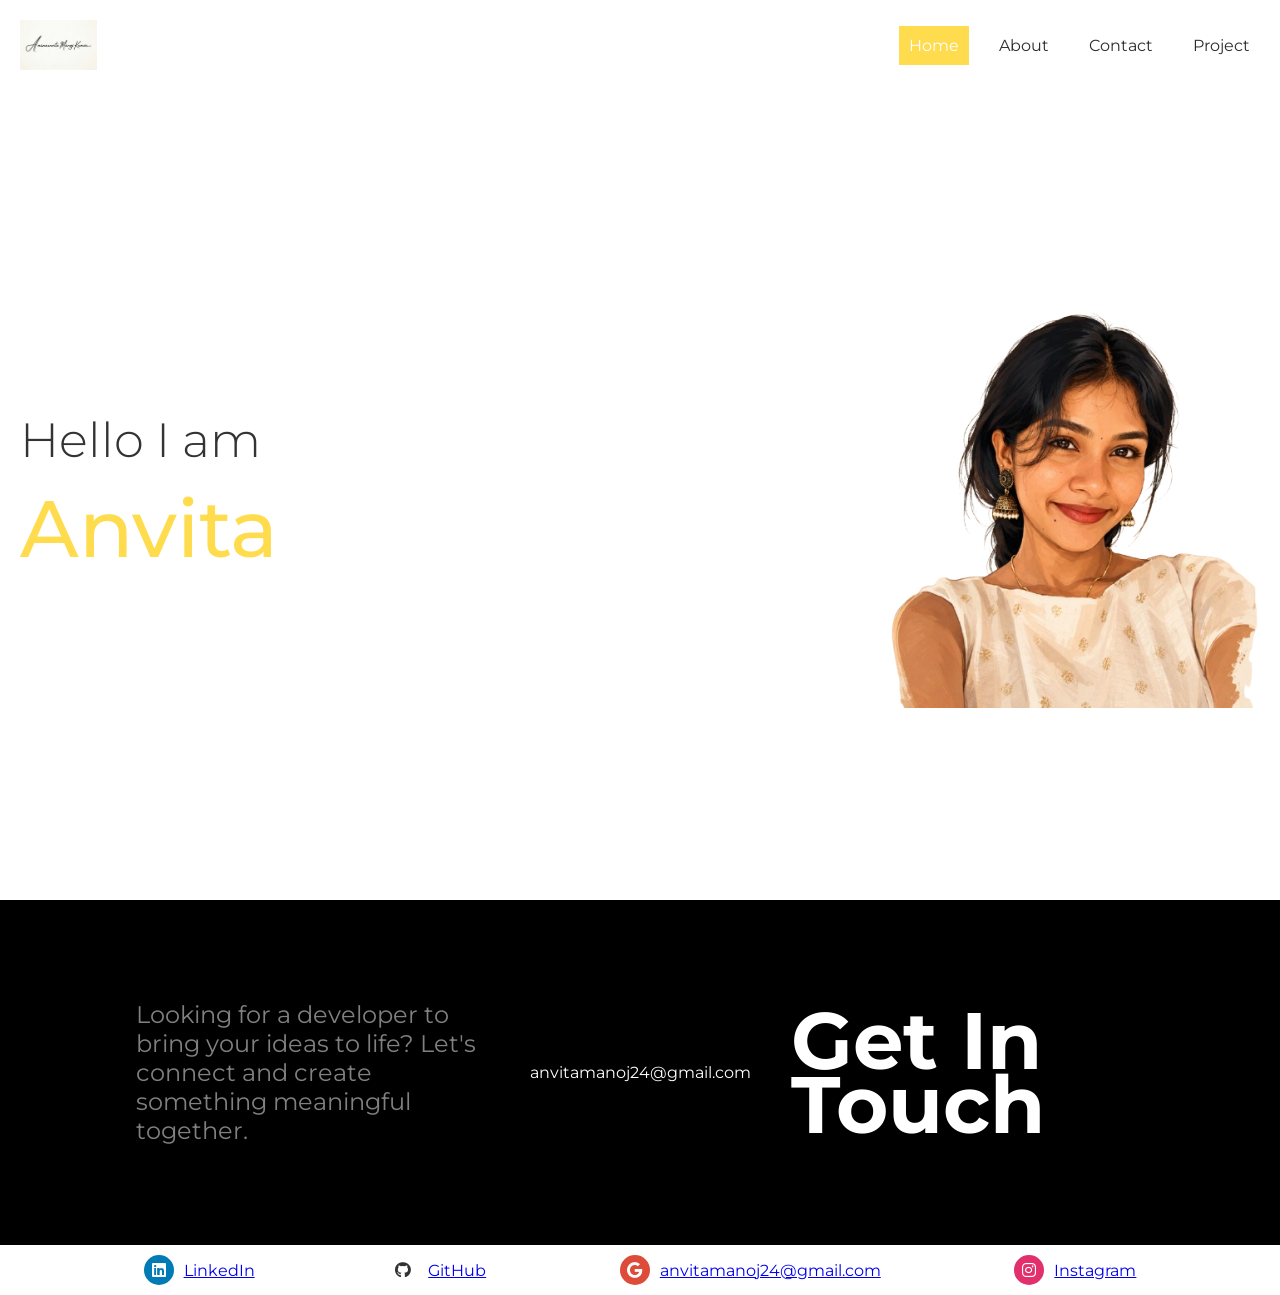
<file: index.html>
<!DOCTYPE html>
<html lang="en">
<head>
    <meta charset="UTF-8">
    <meta name="viewport" content="width=device-width, initial-scale=1.0">
    <title>Anvita MK | Home</title>
    <link rel="stylesheet" href="./css/styles.css">
    <link rel="stylesheet" href="./css/nav.css">
    <link rel="stylesheet" href="./css/home.css">
    <link rel="stylesheet" href="https://cdnjs.cloudflare.com/ajax/libs/font-awesome/6.5.2/css/all.min.css">
    <link rel="stylesheet" href="./css/footer.css">
</head>
<style>
</style>
<body>
    <nav class="header">
        <div class="container">
            <div class="row align-items-center justify-content-between">
                <!-- logo -->
                <img src="./assets/logo.png" alt="logo" class="logo">
                <!--hamburger-->
                <button class="nav-toggler">
                    <span></span>
                </button>
                <!-- nav items -->
                <div class="nav">
                    <ul>
                        <li><a href="./index.html" class="active">Home</a></li>
                        <li><a href="./about.html">About</a></li>
                        <li><a href="./contact.html">Contact</a></li>
                        <li><a href="./projects.html">Project</a></li>
                    </ul>
                </div>
            </div>
        </div>
    </nav>
    <div class="home">
        <div class="left">
            <h2>Hello I am</h2>
            <h1>Anvita MK</h1>
        </div>
        <div class="right">
            <img src="./assets/myimage.png" alt="">
        </div>
    </div>

    <footer class="footer">
        <div class="footer1">
            <p>
            Looking for a developer to bring your ideas to life?
            Let's connect and create something meaningful together.
            </p>
            <span>anvitamanoj24@gmail.com</span>
            <h1>Get In Touch</h1>
        </div>
        <div class="footer2">
            <div class="socialItem">
                <a href="#" class="fa-brands fa-linkedin"></a>
                <a href="#" target="_blank">LinkedIn</a>
            </div>
        <div class="socialItem">
            <i class="fa-brands fa-github"></i>
            <a href="#" target="_blank">GitHub</a>
        </div>

        <div class="socialItem">
            <i class="fa-brands fa-google"></i>
            <a href="mailto:anvitamanoj24@gmail.com">anvitamanoj24@gmail.com</a>
        </div>

        <div class="socialItem">
            <i class="fa-brands fa-instagram"></i>
            <a href="#" target="_blank">
        Instagram
    </a>
</div>
        </div>
    </footer>
</body>
<script src="./js/navbar.js"></script>
<script src="./js/homescript.js"></script>
</html>
</file>
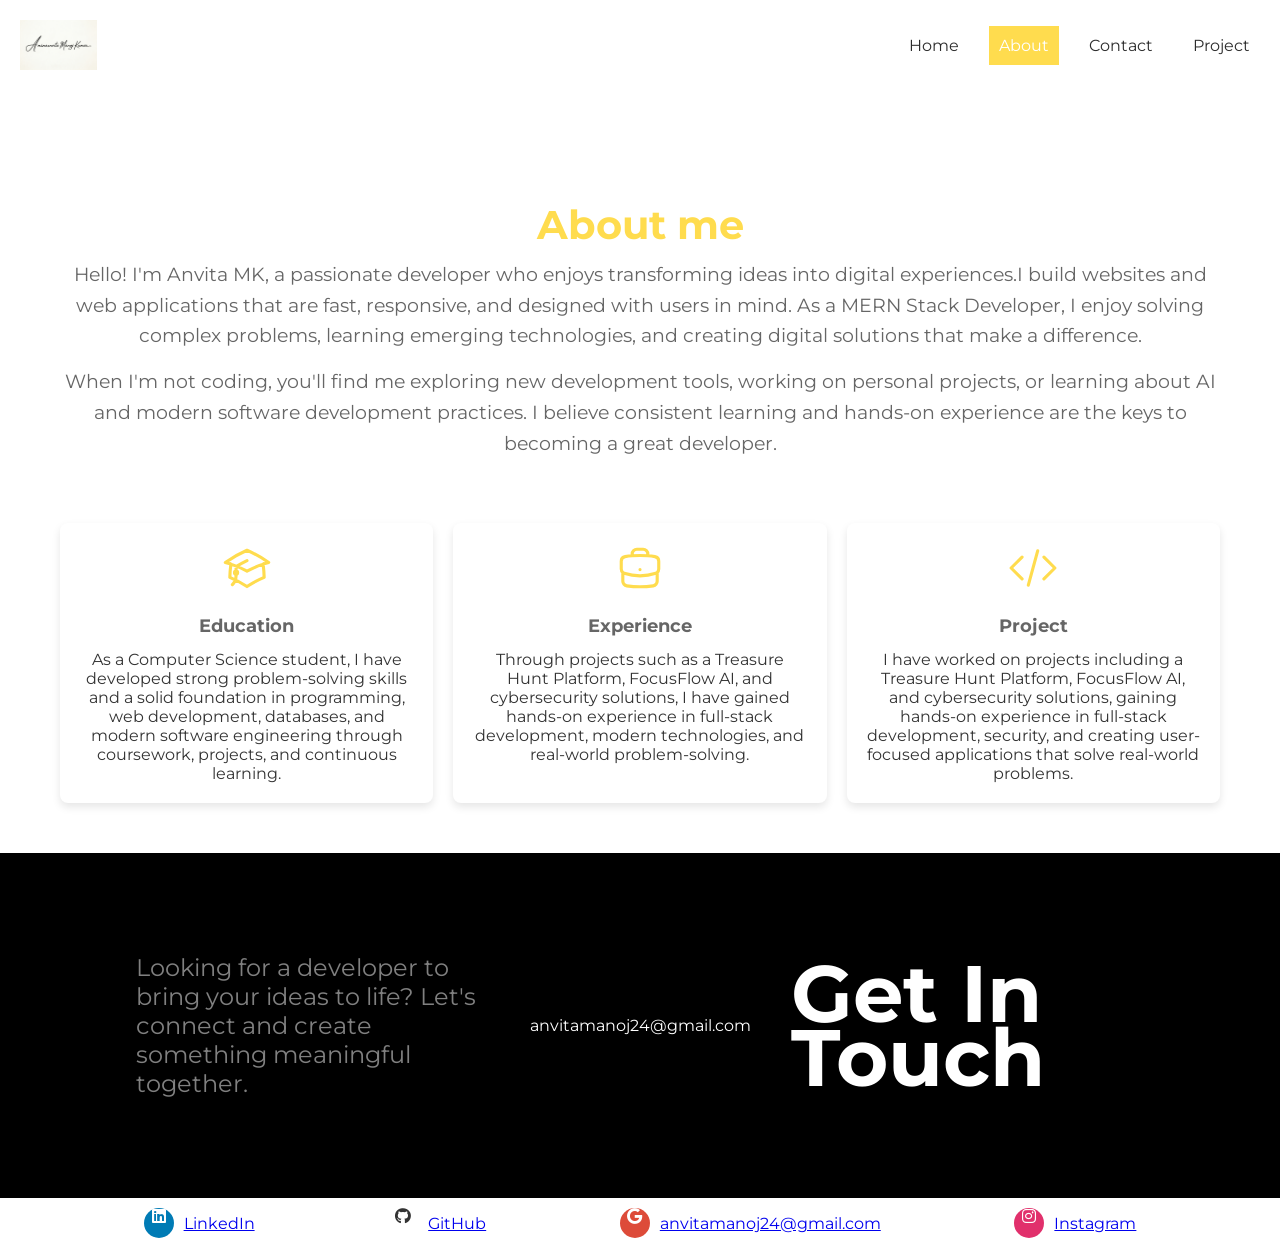
<file: about.html>
<!DOCTYPE html>
<html lang="en">
<head>
    <meta charset="UTF-8">
    <meta name="viewport" content="width=device-width, initial-scale=1.0">
    <title>Anvita MK | About</title>
    <link rel="stylesheet" href="./css/styles.css">
    <link rel="stylesheet" href="./css/nav.css">
    <link rel="stylesheet" href="./css/about.css">
    <link rel="stylesheet" href="./css/footer.css">
    <link rel="stylesheet" href="https://cdnjs.cloudflare.com/ajax/libs/font-awesome/6.5.2/css/all.min.css">
</head>
<body>
    <nav class="header">
        <div class="container">
            <div class="row align-items-center justify-content-between">
                <!-- logo -->
                <img src="./assets/logo.png" alt="logo" class="logo">
                <!--hamburger-->
                <button class="nav-toggler">
                    <span></span>
                </button>
                <!-- nav items -->
                <div class="nav">
                    <ul>
                        <li><a href="./index.html">Home</a></li>
                        <li><a href="./about.html" class="active">About</a></li>
                        <li><a href="./contact.html">Contact</a></li>
                        <li><a href="./projects.html">Project</a></li>
                    </ul>
                </div>
            </div>
        </div>
    </nav>
    <div class="about">
        <div class="pg">
            <h1>About me</h1>
            <p>Hello! I'm Anvita MK, a passionate developer who enjoys transforming ideas
                into digital experiences.I build websites and web applications that are fast, responsive, and
                designed with users in mind. As a MERN Stack Developer, I enjoy solving
                complex problems, learning emerging technologies, and creating digital
                solutions that make a difference.
            </p>
            <p>
                When I'm not coding, you'll find me exploring new development tools,
                working on personal projects, or learning about AI and modern software
                development practices. I believe consistent learning and hands-on
                experience are the keys to becoming a great developer.
            </p>
        </div>
        <div class="row">
            <div class="aboutcard">
                <div class="icon">
                    <svg xmlns="http://www.w3.org/2000/svg" fill="none" viewBox="0 0 24 24" stroke-width="1.5" stroke="currentColor" class="size-6">
                        <path stroke-linecap="round" stroke-linejoin="round" d="M4.26 10.147a60.438 60.438 0 0 0-.491 6.347A48.62 48.62 0 0 1 12 20.904a48.62 48.62 0 0 1 8.232-4.41 60.46 60.46 0 0 0-.491-6.347m-15.482 0a50.636 50.636 0 0 0-2.658-.813A59.906 59.906 0 0 1 12 3.493a59.903 59.903 0 0 1 10.399 5.84c-.896.248-1.783.52-2.658.814m-15.482 0A50.717 50.717 0 0 1 12 13.489a50.702 50.702 0 0 1 7.74-3.342M6.75 15a.75.75 0 1 0 0-1.5.75.75 0 0 0 0 1.5Zm0 0v-3.675A55.378 55.378 0 0 1 12 8.443m-7.007 11.55A5.981 5.981 0 0 0 6.75 15.75v-1.5" />
                    </svg>
                </div>
                <h1>Education</h1>
                <p>
                    As a Computer Science student, I have developed strong problem-solving skills and a solid foundation in programming, web development, databases, and modern software engineering through coursework, projects, and continuous learning.
                </p>
            </div>

            <div class="aboutcard">
                <div class="icon">
                    <svg xmlns="http://www.w3.org/2000/svg" fill="none" viewBox="0 0 24 24" stroke-width="1.5" stroke="currentColor" class="size-6">
                        <path stroke-linecap="round" stroke-linejoin="round" d="M20.25 14.15v4.25c0 1.094-.787 2.036-1.872 2.18-2.087.277-4.216.42-6.378.42s-4.291-.143-6.378-.42c-1.085-.144-1.872-1.086-1.872-2.18v-4.25m16.5 0a2.18 2.18 0 0 0 .75-1.661V8.706c0-1.081-.768-2.015-1.837-2.175a48.114 48.114 0 0 0-3.413-.387m4.5 8.006c-.194.165-.42.295-.673.38A23.978 23.978 0 0 1 12 15.75c-2.648 0-5.195-.429-7.577-1.22a2.016 2.016 0 0 1-.673-.38m0 0A2.18 2.18 0 0 1 3 12.489V8.706c0-1.081.768-2.015 1.837-2.175a48.111 48.111 0 0 1 3.413-.387m7.5 0V5.25A2.25 2.25 0 0 0 13.5 3h-3a2.25 2.25 0 0 0-2.25 2.25v.894m7.5 0a48.667 48.667 0 0 0-7.5 0M12 12.75h.008v.008H12v-.008Z" />
                    </svg>
                </div>
                <h1>Experience</h1>
                <p>
                Through projects such as a Treasure Hunt Platform, FocusFlow AI, and cybersecurity solutions, I have gained hands-on experience in full-stack development, modern technologies, and real-world problem-solving.
                </p>
            </div>
            <div class="aboutcard">
                <div class="icon">
                    <svg xmlns="http://www.w3.org/2000/svg" fill="none" viewBox="0 0 24 24" stroke-width="1.5" stroke="currentColor" class="size-6">
                        <path stroke-linecap="round" stroke-linejoin="round" d="M17.25 6.75 22.5 12l-5.25 5.25m-10.5 0L1.5 12l5.25-5.25m7.5-3-4.5 16.5" />
                    </svg>
                </div>
                <h1>Project</h1>
                <p>
                I have worked on projects including a Treasure Hunt Platform, FocusFlow AI, and cybersecurity solutions, gaining hands-on experience in full-stack development, security, and creating user-focused applications that solve real-world problems.
                </p>
            </div>
        </div>
    </div>
    <footer class="footer">
        <div class="footer1">
            <p>
            Looking for a developer to bring your ideas to life?
            Let's connect and create something meaningful together.
            </p>
            <span>anvitamanoj24@gmail.com</span>
            <h1>Get In Touch</h1>
        </div>
        <div class="footer2">
            <div class="socialItem">
                <a href="#" class="fa-brands fa-linkedin"></a>
                <a href="#" target="_blank">LinkedIn</a>
            </div>
        <div class="socialItem">
            <i class="fa-brands fa-github"></i>
            <a href="#" target="_blank">GitHub</a>
        </div>

        <div class="socialItem">
            <a href="#" class="fa-brands fa-google"></i>
            <a href="mailto:anvitamanoj24@gmail.com">anvitamanoj24@gmail.com</a>
        </div>

        <div class="socialItem">
            <a href="#" class="fa-brands fa-instagram"></i>
            <a href="#" target="_blank">Instagram</a>
        </div>
    </div>
</footer>
</body>
<script src="./js/navbar.js"></script>
<script src="./js/homescript.js"></script>
</html>
</file>
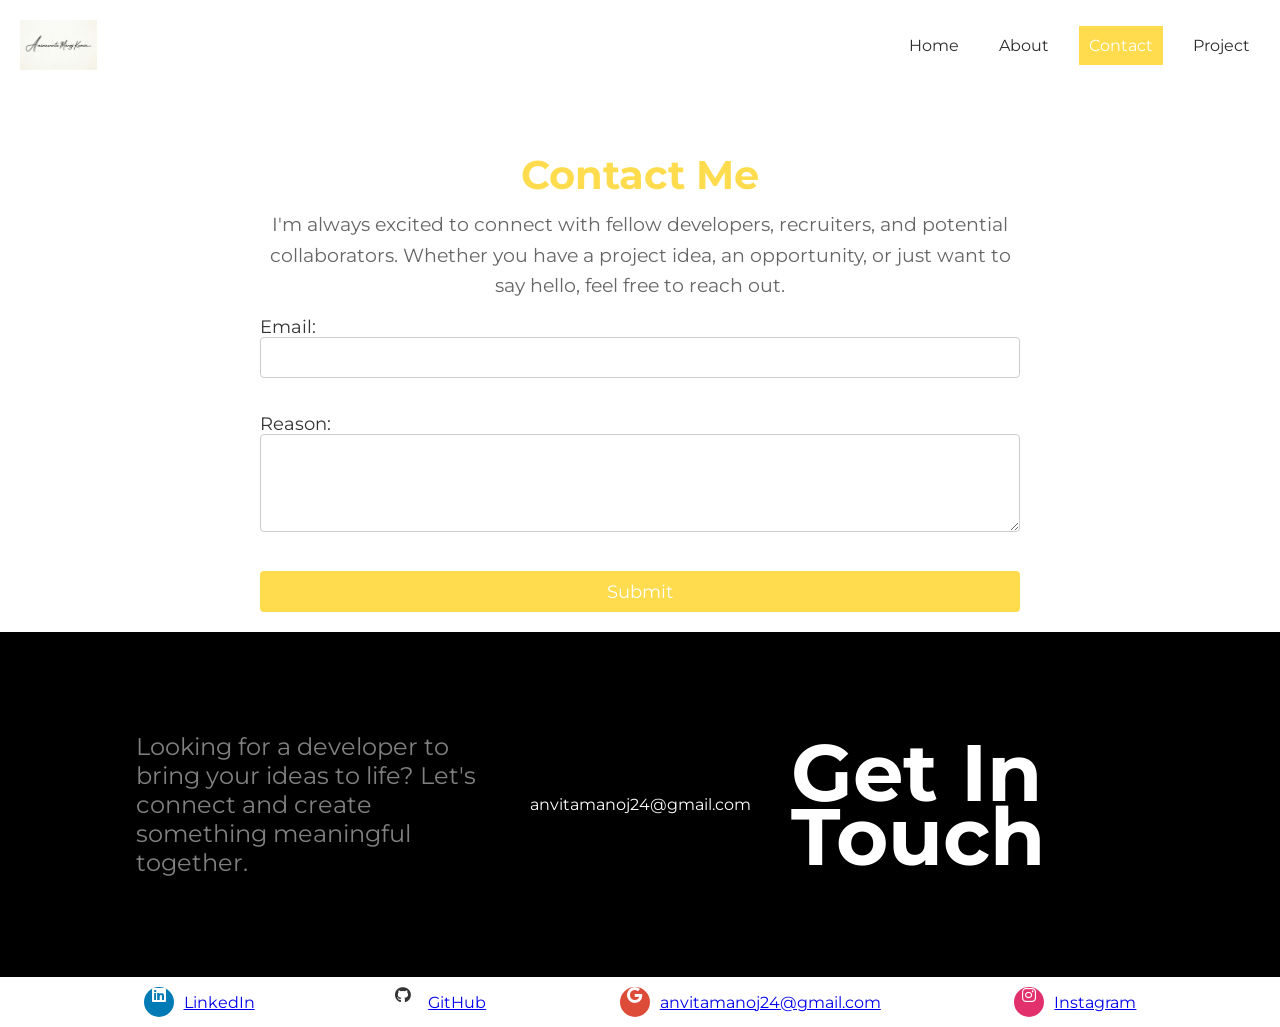
<file: contact.html>
<!DOCTYPE html>
<html lang="en">
<head>
    <meta charset="UTF-8">
    <meta name="viewport" content="width=device-width, initial-scale=1.0">
    <title>Anvita MK | Contact</title>
    <link rel="stylesheet" href="./css/styles.css">
    <link rel="stylesheet" href="./css/nav.css">
    <link rel="stylesheet" href="./css/home.css">
    <link rel="stylesheet" href="./css/contact.css">
    <link rel="stylesheet" href="./css/footer.css">
    <link rel="stylesheet" href="https://cdnjs.cloudflare.com/ajax/libs/font-awesome/6.5.2/css/all.min.css">
</head>
<body>
    <nav class="header">
        <div class="container">
            <div class="row align-items-center justify-content-between">
                <!-- logo -->
                <img src="./assets/logo.png" alt="logo" class="logo">
                <!--hamburger-->
                <button class="nav-toggler">
                    <span></span>
                </button>
                <!-- nav items -->
                <div class="nav">
                    <ul>
                        <li><a href="./index.html">Home</a></li>
                        <li><a href="./about.html">About</a></li>
                        <li><a href="./contact.html" class="active">Contact</a></li>
                        <li><a href="./projects.html">Project</a></li>
                    </ul>
                </div>
            </div>
        </div>
    </nav>
    <div class="contact">
        <div class="pg">
            <h1>Contact Me</h1>
            <p>
            I'm always excited to connect with fellow developers, recruiters, and potential collaborators. Whether you have a project idea, an opportunity, or just want to say hello, feel free to reach out.
            </p>
        </div>
        <div class="formcontainer">
            <form >
                <label for="email">Email:</label>
                <input type="email" name="email" id="email" required>
                <label for="reason">Reason:</label>
                <textarea name="reason" id="reason" rows="4" required></textarea>
                <button type="submit">Submit</button>
            </form>
        </div>
    </div>
        <footer class="footer">
        <div class="footer1">
            <p>
            Looking for a developer to bring your ideas to life?
            Let's connect and create something meaningful together.
            </p>
            <span>anvitamanoj24@gmail.com</span>
            <h1>Get In Touch</h1>
        </div>
        <div class="footer2">
            <div class="socialItem">
                <a href="#" class="fa-brands fa-linkedin"></a>
                <a href="#" target="_blank">LinkedIn</a>
            </div>
        <div class="socialItem">
            <i class="fa-brands fa-github"></i>
            <a href="#" target="_blank">GitHub</a>
        </div>

        <div class="socialItem">
            <a href="#" class="fa-brands fa-google"></i>
            <a href="mailto:anvitamanoj24@gmail.com">anvitamanoj24@gmail.com</a>
        </div>

        <div class="socialItem">
            <a href="#" class="fa-brands fa-instagram"></i>
            <a href="#" target="_blank">Instagram</a>
        </div>
    </div>
</footer>
</body>
<script src="./js/navbar.js"></script>
<script src="./js/homescript.js"></script>
</html>
</file>
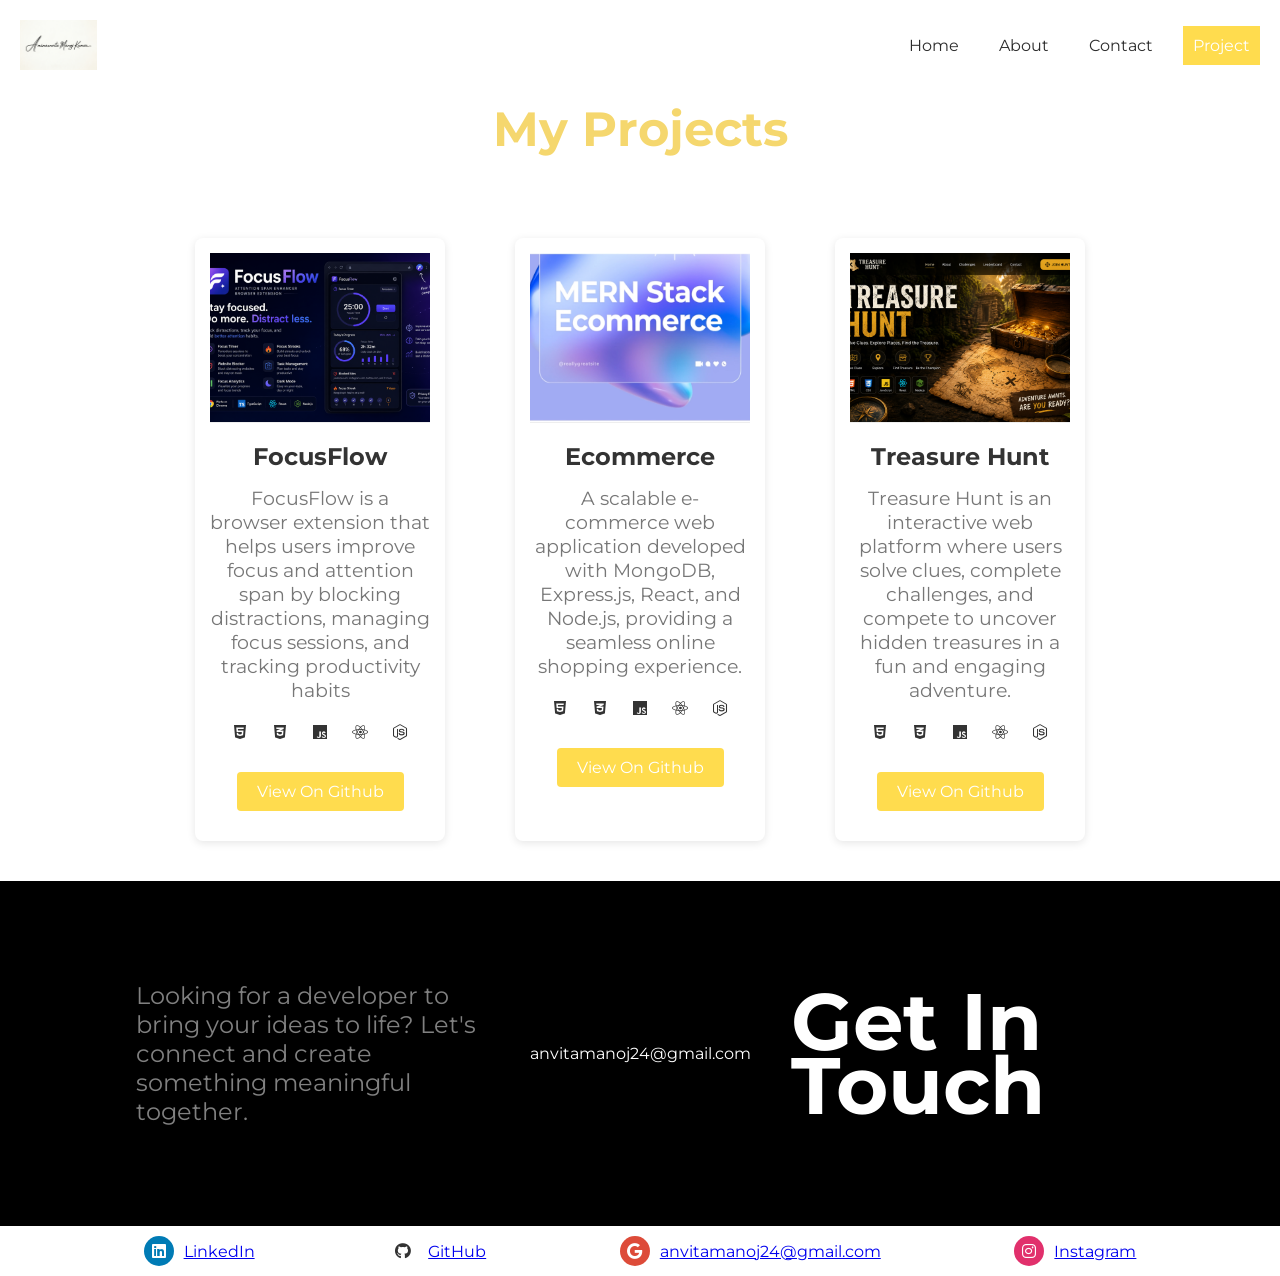
<file: projects.html>
<!DOCTYPE html>
<html lang="en">
<head>
    <meta charset="UTF-8">
    <meta name="viewport" content="width=device-width, initial-scale=1.0">
    <title>Anvita MK | Projects</title>
    <link rel="stylesheet" href="./css/styles.css">
    <link rel="stylesheet" href="./css/nav.css">
    <link rel="stylesheet" href="./css/home.css">
    <link rel="stylesheet" href="./css/project.css">
    <link rel="stylesheet" href="https://cdnjs.cloudflare.com/ajax/libs/font-awesome/6.5.2/css/all.min.css">
    <link rel="stylesheet" href="./css/footer.css">
</head>
<body>
    <nav class="header">
        <div class="container">
            <div class="row align-items-center justify-content-between">
                <!-- logo -->
                <img src="./assets/logo.png" alt="logo" class="logo">
                <!--hamburger-->
                <button class="nav-toggler">
                    <span></span>
                </button>
                <!-- nav items -->
                <div class="nav">
                    <ul>
                        <li><a href="./index.html">Home</a></li>
                        <li><a href="./about.html">About</a></li>
                        <li><a href="./contact.html">Contact</a></li>
                        <li><a href="./projects.html" class="active">Project</a></li>
                    </ul>
                </div>
            </div>
        </div>
    </nav>
        
<div class="projects">
    <div class="pg">
        <h1>My Projects</h1>
    </div>
    <div class="allprojects">
        <div class="projectcard">
        <img src="./assets/focusflow.png" alt="thumbnail" class="project-image">
        <h2>FocusFlow</h2>
        <p>FocusFlow is a browser extension that helps users improve focus and attention span by blocking distractions, managing focus sessions, and tracking productivity habits</p>
            <div class="skills">
                <i class="fa-brands fa-html5"></i>
                <i class="fa-brands fa-css3-alt"></i>
                <i class="fa-brands fa-js"></i>
                <i class="fa-brands fa-react"></i>
                <i class="fa-brands fa-node-js"></i>
            </div>
        <a href="#" class="btn">View On Github</a>
    </div>
    <div class="projectcard">
        <img src="./assets/ecommerce.png" alt="ecommerce" class="project-image">
        <h2>Ecommerce</h2>
        <p>A scalable e-commerce web application developed with MongoDB, Express.js, React, and Node.js, providing a seamless online shopping experience.</p>
            <div class="skills">
                <i class="fa-brands fa-html5"></i>
                <i class="fa-brands fa-css3-alt"></i>
                <i class="fa-brands fa-js"></i>
                <i class="fa-brands fa-react"></i>
                <i class="fa-brands fa-node-js"></i>
            </div>
        <a href="#" class="btn">View On Github</a>
    </div>
    <div class="projectcard">
        <img src="./assets/tressurehunt.png" alt="Tressure Hunt" class="project-image">
            <h2>Treasure Hunt</h2>
            <p>Treasure Hunt is an interactive web platform where users solve clues, complete challenges, and compete to uncover hidden treasures in a fun and engaging adventure.</p>
            <div class="skills">
                <i class="fa-brands fa-html5"></i>
                <i class="fa-brands fa-css3-alt"></i>
                <i class="fa-brands fa-js"></i>
                <i class="fa-brands fa-react"></i>
                <i class="fa-brands fa-node-js"></i>
            </div>
        <a href="#" class="btn">View On Github</a>
    </div>
    </div>
</div>
    <footer class="footer">
        <div class="footer1">
            <p>
            Looking for a developer to bring your ideas to life?
            Let's connect and create something meaningful together.
            </p>
            <span>anvitamanoj24@gmail.com</span>
            <h1>Get In Touch</h1>
        </div>
        <div class="footer2">
            <div class="socialItem">
                <a href="#" class="fa-brands fa-linkedin"></a>
                <a href="#" target="_blank">LinkedIn</a>
            </div>
        <div class="socialItem">
            <i class="fa-brands fa-github"></i>
            <a href="#" target="_blank">GitHub</a>
        </div>

        <div class="socialItem">
            <a href="#" class="fa-brands fa-google"></i>
            <a href="mailto:anvitamanoj24@gmail.com">anvitamanoj24@gmail.com</a>
        </div>

        <div class="socialItem">
            <a href="#" class="fa-brands fa-instagram"></i>
            <a href="#" target="_blank">Instagram</a>
        </div>
    </div>
</footer>
</body>
<script src="./js/navbar.js"></script>
</html>
</file>
<file: css/styles.css>
@import url('https://fonts.googleapis.com/css2?family=Montserrat:ital,wght@0,100..900;1,100..900&display=swap');

*{
    font-family: "Montserrat", sans-serif;
    margin: 0;
    padding: 0;
    box-sizing: border-box;
}
:root{
    --primary-color:#f1c40f;
    --secondary-color:#ffdc4e;
    --text-color:#333;
    --text-color-button:white;
    --background-color:#fff;
    --default-font-size:16px;
}
*{
    font-family: "Montserrat", sans-serif;
    margin: 0;
    padding: 0;
    box-sizing: border-box;
}
body{
    background-color: var(--backgrond-color);
    color: var(--text-color);
}
/* to do */
.pg{
    display: flex;
    flex-direction: column;
    justify-content: center;
    align-items: center;
}

.pg h1{
    font-size: 2.5rem;
    color: var(--secondary-color);
    text-align: center;
    margin-bottom: 10px;
}
.pg p{
    font-size: 1.2rem;
    color: #666;
    text-align: center;
    line-height: 1.6;
    margin-bottom: 15px;
}
</file>
<file: css/nav.css>
@import url('https://fonts.googleapis.com/css2?family=Montserrat:ital,wght@0,100..900;1,100..900&display=swap');
:root{
    --primary-color:#f1c40f;
    --secondary-color:#ffdc4e;
    --text-color:#333;
    --text-color-button:white;
    --background-color:#fff;
    --default-font-size:16px;
}
*{
    font-family: "Montserrat", sans-serif;
    margin: 0;
    padding: 0;
    box-sizing: border-box;
}
.header{
    padding: 20px;
    width: 100vw;
    background-color:white;
    position: fixed;
}
.logo{
    height: 50px;
}
ul{
    list-style: none;
}
.row{
    display: flex;
    flex-wrap: wrap;
}
.align-items-center{
    align-items: center;
}
.justify-content-between{
    justify-content: space-between;
}
.container{
    margin: auto;
}

.header .nav ul{
    display: flex;
    gap: 20px;
}
.header .nav ul li a{
    text-decoration: none;
    color: rgb(44, 44, 44);
    display: block;
    font-size: var(--default-font-size);
    padding: 10px;
}
.header .nav ul li a.active,
.header .nav ul li a:hover{
    background-color: var(--secondary-color);
    cursor: pointer;
    color:var(--text-color-button);
}

.nav-toggler{
    display: none;
    height: 34px;
    width: 34px;
    cursor: pointer;
    margin-right: 15px;
    border: none;
    background-color: white;
}
.nav-toggler span{
    background-color: var(--secondary-color);
    height: 2px;
    width: 20px;
    display: block;
    margin: auto;
    position: relative;
    transition: all 0.3s ease;
}
.nav-toggler span::before,
.nav-toggler span::after{
    content: "";
    position: absolute;
    left: 0px;
    top: 0px;
    background-color: var(--secondary-color);
    transition: all 0.3s ease;
    width: 100%;
    height: 100%;
}
.nav-toggler span::before{
    transform: translateY(-6px);
}
.nav-toggler.active span{
    background-color: transparent;
}
.nav-toggler span::after{
    transform: translateY(6px);
}
.nav-toggler.active span::before{
    transform: rotate(45deg);
}
.nav-toggler.active span::after{
    transform: rotate(-45deg);
}
@media (max-width:700px){
    .nav-toggler{
        display: block;
    }

.nav{
    width: 100%;
    padding: 0px;
    max-height: 0px;
    overflow: hidden;
    transform: all 0.5s ease;
}

.header .nav ul{
    padding: 12px 15px 0;
    margin-top: 12px;
    border-top:1px solid rgba(255,255,255,0.2);
    flex-direction: column;
}

.header .nav ul li{
    display: block;
    margin: 0;
}
}
</file>
<file: css/home.css>
@import url('https://fonts.googleapis.com/css2?family=Montserrat:ital,wght@0,100..900;1,100..900&display=swap');
*{
    font-family: "Montserrat", sans-serif;
    margin: 0;
    padding: 0;
    box-sizing: border-box;
}
:root{
    --primary-color:#f1c40f;
    --secondary-color:#ffdc4e;
    --text-color:#333;
    --text-color-button:white;
    --background-color:#fff;
    --default-font-size:16px;
}
*{
    margin: 0;
    padding: 0;
}
.home{
    display: flex;
    justify-content: space-between;
    height: 100vh;
    width: 100%;
    box-sizing: border-box;
    padding-top: 100px;
}
.home .left{
    flex: 1;
    max-width: 50%;
    padding: 20px;
    height: 100%;
    display: flex;
    flex-direction: column;
    align-items: flex-start;
    justify-content: center;
}
.home .left h2{
    font-size: 3rem;
    color: #333;
    font-weight: 300;
    margin-bottom: 20px;
}
.home .left h1{
    font-size: 5rem;
    color:var(--secondary-color);
    line-height: 1;
    max-width: 600px;
    font-weight: 500;
    margin-bottom: 20px;
}

.home .right{
    flex: 1;
    display: flex;
    justify-content: flex-end;
    align-items: flex-end;
    height: 100%;
    width: 100%;
    overflow: hidden;
}
.home .right img{
    max-width: 65%;
    height: 100%;
    object-fit: contain;
    border-radius: 10px;
    padding: 0%;
}

@media (max-width:1000px){
    .home{
        flex-direction: column;
    }
    .home .left{
        flex: 1.3;
        width: 100%;
        margin-top: 100px;
    }

    .home .right{
        flex: 0.7;
        margin-top: 20px;
    }
}

@media (max-width:500px){
    .home .left h1{
    font-size: 1.5rem;
    color:var(--secondary-color);
    font-weight: 500;
    margin-bottom: 20px;
}
}
</file>
<file: css/footer.css>
.fa-brands{
    font-size: 16px;
    width: 30px;
    text-align: center;
    text-decoration: none;
    height: 30px;
    display: flex;
    justify-content: center;
    align-items: center;
    border-radius: 50%;


}

.fa:hover{
    opacity: 0.7;
}

.fa-instagram {
    background: #E1306C;
    color: white;
}

.fa-google {
    background: #dd4b39;
    color: white;
}

.fa-linkedin {
    background: #007bb5;
    color: white;
}
.footer{
    display: flex;
    flex-direction: column;
    width: 100%;
}

.footer1{
    display: flex;
    justify-content: center;
    align-items: center;
    background-color: black;
    padding: 100px 50px;
    width: 100%;
    gap: 40px;
}
.footer1 p {
    width: 30%;
    font-size: 1.5rem;
    color: gray;
}
.footer1 span{
    color: white;
}
.footer1 h1 {
    width: 30%;
    font-size: 5rem;
    color: white;
    line-height: 4rem;
}
.footer2 {
    display: flex;
    justify-content: space-evenly;
    padding: 10px;
    flex-wrap: wrap;
}
.footer2 .socialItem{
    display: flex;
    align-items: center;
    gap: 10px;
}

.footer2 .socialItem .footerlink{
    text-decoration: none;
    color: black;
    font-size: var(--default-font-size);
}

@media (max-width:1000px) {
    .footer1 {
        display: flex;
        flex-direction: row;
        justify-content: center;
        align-items: center;
        background-color: black;
        padding: 100px 30px;
        width: 100%;
        gap: 20px;
    }

    .footer1 p {
        width: 30%;
        font-size: 1rem;
        color: gray;
    }
    .footer1 p span{
        color: white;
    }
    .footer1 h1 {
        width: 30%;
        font-size: 3rem;
        color: white;
        line-height: 2rem;
    }
}
@media (max-width:700px) {
    .footer1 {
        display: flex;
        flex-direction: row;
        justify-content: center;
        align-items: center;
        background-color: black;
        padding: 100px 20px;
        width: 100%;
        gap: 20px;
    }
    
    .footer1 p {
        width: 45%;
        font-size: 1rem;
        color: gray;
    }
    .footer1 p span{
        color: white;
    }
    .footer1 h1 {
        width: 45%;
        font-size: 2rem;
        color: white;
        line-height: 2rem;
    }
    .footer2 {
        gap: 20px;
    }
}

@media (max-width:500px) {

    .footer1 {
        flex-direction: column-reverse;
        text-align: center;

    }

    .footer1 h1,  .footer1  p{
        width: 100%;
    }
}
</file>
<file: css/about.css>
.about{
    padding: 50px 20px;
    max-width: 1200px;
    margin: 0 auto;
    display: flex;
    flex-direction: column;
    gap: 20px;
    padding-top: 200px;
}

.about .row{
    display: flex;
    flex-wrap: wrap;
    gap: 20px;
    margin-top: 30px;
}

.aboutcard{
    background-color: white;
    border-radius: 8px;
    box-shadow: 0 4px 8px rgba(0, 0, 0, 0.1);
    flex: 1;
    min-width: 300px;
    padding: 20px;
    text-align: center;
}
.aboutcard .icon{
    margin-bottom: 15px;
}
.aboutcard .icon svg{
    width: 50px;
    height: 50px;
    color: var(--secondary-color);
}

.aboutcard h1{
    font-size: 1.8rem;
    color: #333;
    margin-bottom: 10px;
}

.aboutcard h1{
    font-size: 1.1rem;
    color: #666;
    line-height: 1.6;
}

@media (max-width:768px){
    .about{
        text-align: center;
        padding-top: 100px;
    }
    .about .row{
        flex-direction: column;
        gap: 10px;
    }
    .aboutcard{
        margin-bottom: 20px;
    }
}
</file>
<file: css/contact.css>
.contact{
    padding: 20px;
    max-width: 800px;
    margin: 0 auto;
    background-color: white;
    padding-top: 150px;
}
.form-container{
    background-color: #fff;
    padding: 20px;
}
.form{
    display: flex;
    flex-direction: column;
}
label{
    font-size: 1.1rem;
    color: #333;
    margin-bottom: 5px;
}
input,textarea{
    font-size: 1em;
    padding: 10px;
    margin-bottom: 35px;
    border: 1px solid #ccc;
    border-radius: 4px;
    width: 100%;
    box-sizing: border-box;
}
button{
    font-size: 1.1em;
    padding: 10px;
    color: white;
    background-color: var(--secondary-color);
    border: none;
    border-radius: 4px;
    cursor: pointer;
    width: 100%;
}
button:hover{
    background-color: var(--primary-color);
}
</file>
<file: css/project.css>
.projects {
    padding-top: 100px;
    width: 100%;
}

.allprojects {
    display: flex;
    width: 100%;
    flex-wrap: wrap;
    justify-content: center;
    gap: 20px;
    padding: 20px;
    
}

.projectcard {
    background-color: #fff;
    border-radius: 8px;
    box-shadow: 0 4px 8px rgba(0, 0, 0, 0.1);
    overflow: hidden;
    transition: transform 0.2s ease, box-shadow 0.2s ease;
    width: 3000px;
    margin: 20px;
    text-align: center;
    padding: 20px;

}


.projectcard:hover {
    transform: translateY(-5px);
    box-shadow: 0 8px 16px rgba(0, 0, 0, 0.2);
}

.project-image {
    width: 100%;
    height: 200px;
    object-fit: cover;
    border-bottom: 1px solid #eee;
}

.projectcard h2 {
    font-size: 1.5rem;
    margin: 15px 0;
    color: #333;
}

.projectcard p {
    font-size: 1.2rem;
    color: #777;
    margin: 15px 0;
}


.skills {
    display: flex;
    justify-content: center;
    gap: 10px;
    margin: 15px 0;
}

.skills i {
    font-size: 1.5rem;
    color: #333;
}

.btn {
    padding: 10px 20px;
    margin: 15px 0;
    background-color: var(--secondary-color);
    color: #fff;
    text-decoration: none;
    border-radius: 4px;
    transition: background-color 0.2s ease;
    display: inline-block;
}
.pg {
    text-align: center;
    margin-bottom: 30px;
}

.pg h1 {
    font-size: 3rem;
    color: #f5d76e;
}

.project {
    padding-top: 100px;
}

.allprojects {
    display: flex;
    flex-wrap: wrap;
    justify-content: center;
    gap: 30px;
}

.projectcard {
    width: 250px;
    padding: 15px;
    text-align: center;
    background: white;
    border-radius: 8px;
    box-shadow: 0 2px 8px rgba(0,0,0,.1);
}

.project-image {
    width: 100%;
    height: 170px;
    object-fit: cover;
}

.skills i {
    font-size: 1rem;
}

.btn {
    display: inline-block;
    margin-top: 10px;
}
</file>
